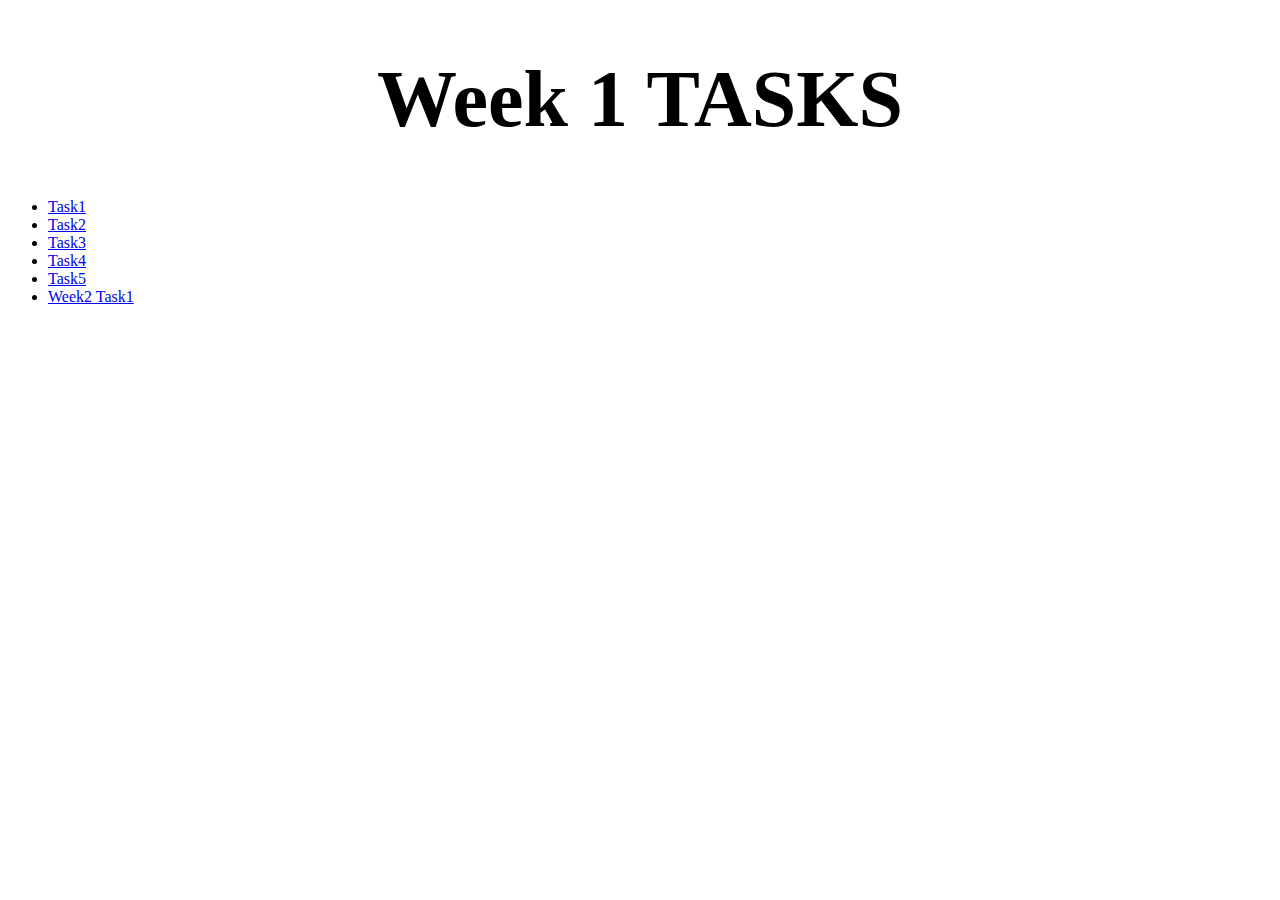
<file: index.html>
<!DOCTYPE html>
<html lang="en">
<head>
    <meta charset="UTF-8">
    <meta name="viewport" content="width=device-width, initial-scale=1.0">
    <title>Document</title>
    <style>
        h1{
            text-align: center;
            font-size: 5rem;
        }
    </style>
</head>
<body>
    <h1>Week 1 TASKS</h1>

    <div class="tasks">
        <ul>
            <li><a href="Week1/Task1/index.html">Task1</a></li>
            <li><a href="Week1/Task2/index.html">Task2</a></li>
            <li><a href="Week1/Task3/index.html">Task3</a></li>
            <li><a href="Week1/Task4/index.html">Task4</a></li>
            <li><a href="Netflix Clone/index.html">Task5</a></li>
            <li><a href="Week2/Task1/index.html">Week2 Task1</a></li>
            
        </ul>
    </div>
</body>
</html>
</file>
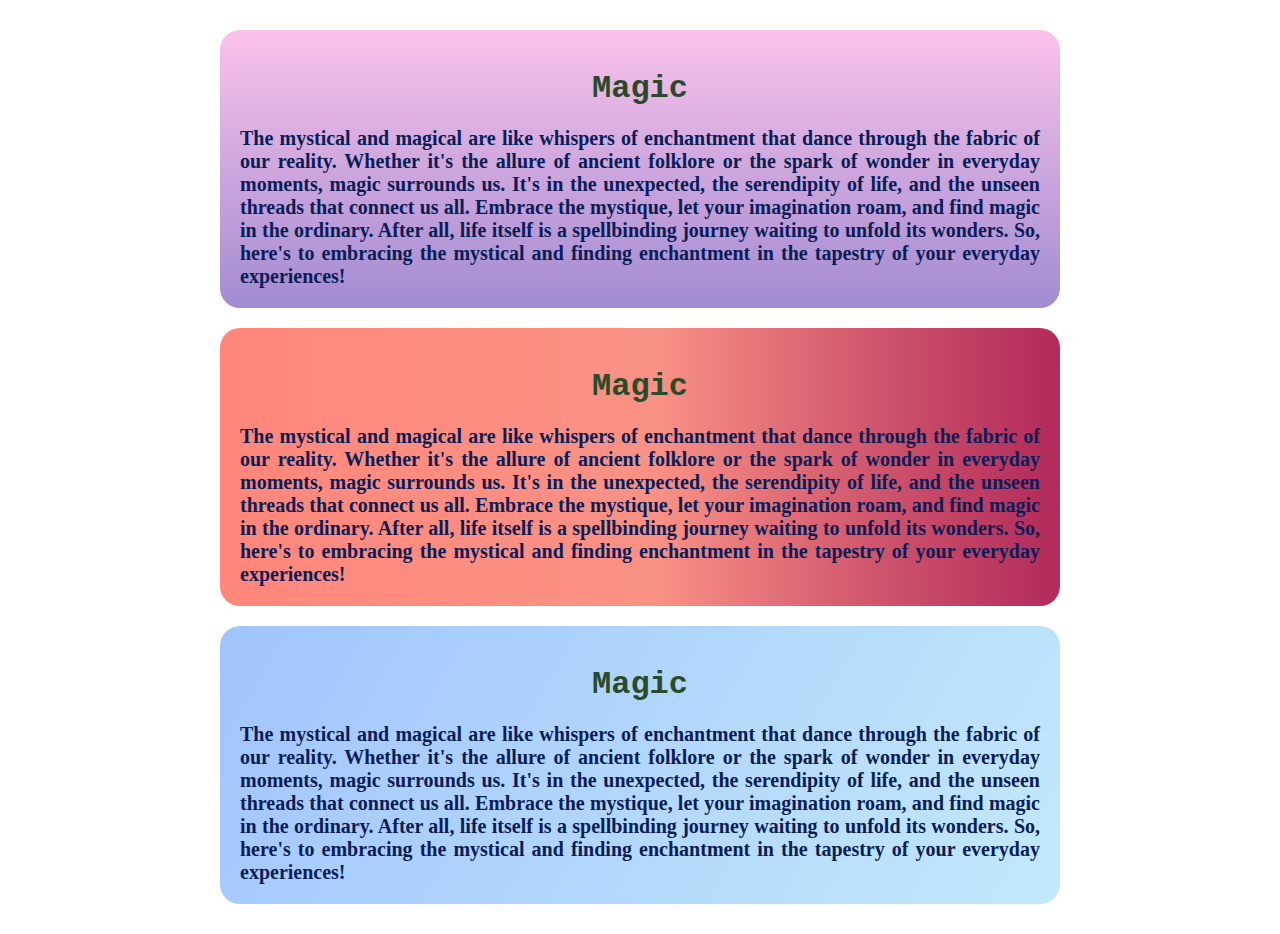
<file: Week1/Task2/index.html>
<!DOCTYPE html>
<html lang="en">
<head>
    <meta charset="UTF-8">
    <meta name="viewport" content="width=device-width, initial-scale=1.0">
    <title>Document</title>
    <style>
        *{
            margin: 0;
            padding: 0;
        }
        body{
            display: flex;
            align-items: center;
            justify-content: center;
            flex-direction: column;
            height: auto;
            gap: 20px;
            padding: 30px;
        }
       .box{
        height: auto;
        width: 800px;
        padding: 20px;
        background-image: linear-gradient(to top, #a18cd1 0%, #fbc2eb 100%);
        border-radius: 20px;
       }
       .box:nth-child(2){
        background-image: linear-gradient(to right, #ff8177 0%, #ff867a 0%, #ff8c7f 21%, #f99185 52%, #cf556c 78%, #b12a5b 100%);
       }
       .box:nth-child(3){
        background-image: linear-gradient(120deg, #a1c4fd 0%, #c2e9fb 100%);
       }
       .box p{
        text-align: justify;
        color: #0A1D56;
        font-weight: 800;
        font-size: 20px;
       }
       .box h1{
        font-family: 'Courier New', Courier, monospace;
        text-align: center;
        margin: 20px;
        color: #294B29;
       }

       
    </style>
</head>
<body>
  <div class="box">
    <h1>Magic</h1>
    <p>The mystical and magical are like whispers of enchantment that dance through the fabric of our reality. Whether it's the allure of ancient folklore or the spark of wonder in everyday moments, magic surrounds us. It's in the unexpected, the serendipity of life, and the unseen threads that connect us all. Embrace the mystique, let your imagination roam, and find magic in the ordinary. After all, life itself is a spellbinding journey waiting to unfold its wonders. So, here's to embracing the mystical and finding enchantment in the tapestry of your everyday experiences!</p>
  </div>
  <div class="box">
    <h1>Magic</h1>
    <p>The mystical and magical are like whispers of enchantment that dance through the fabric of our reality. Whether it's the allure of ancient folklore or the spark of wonder in everyday moments, magic surrounds us. It's in the unexpected, the serendipity of life, and the unseen threads that connect us all. Embrace the mystique, let your imagination roam, and find magic in the ordinary. After all, life itself is a spellbinding journey waiting to unfold its wonders. So, here's to embracing the mystical and finding enchantment in the tapestry of your everyday experiences!</p>
  </div>
  <div class="box">
    <h1>Magic</h1>
    <p>The mystical and magical are like whispers of enchantment that dance through the fabric of our reality. Whether it's the allure of ancient folklore or the spark of wonder in everyday moments, magic surrounds us. It's in the unexpected, the serendipity of life, and the unseen threads that connect us all. Embrace the mystique, let your imagination roam, and find magic in the ordinary. After all, life itself is a spellbinding journey waiting to unfold its wonders. So, here's to embracing the mystical and finding enchantment in the tapestry of your everyday experiences!</p>
  </div>





</body>
</html>
</file>
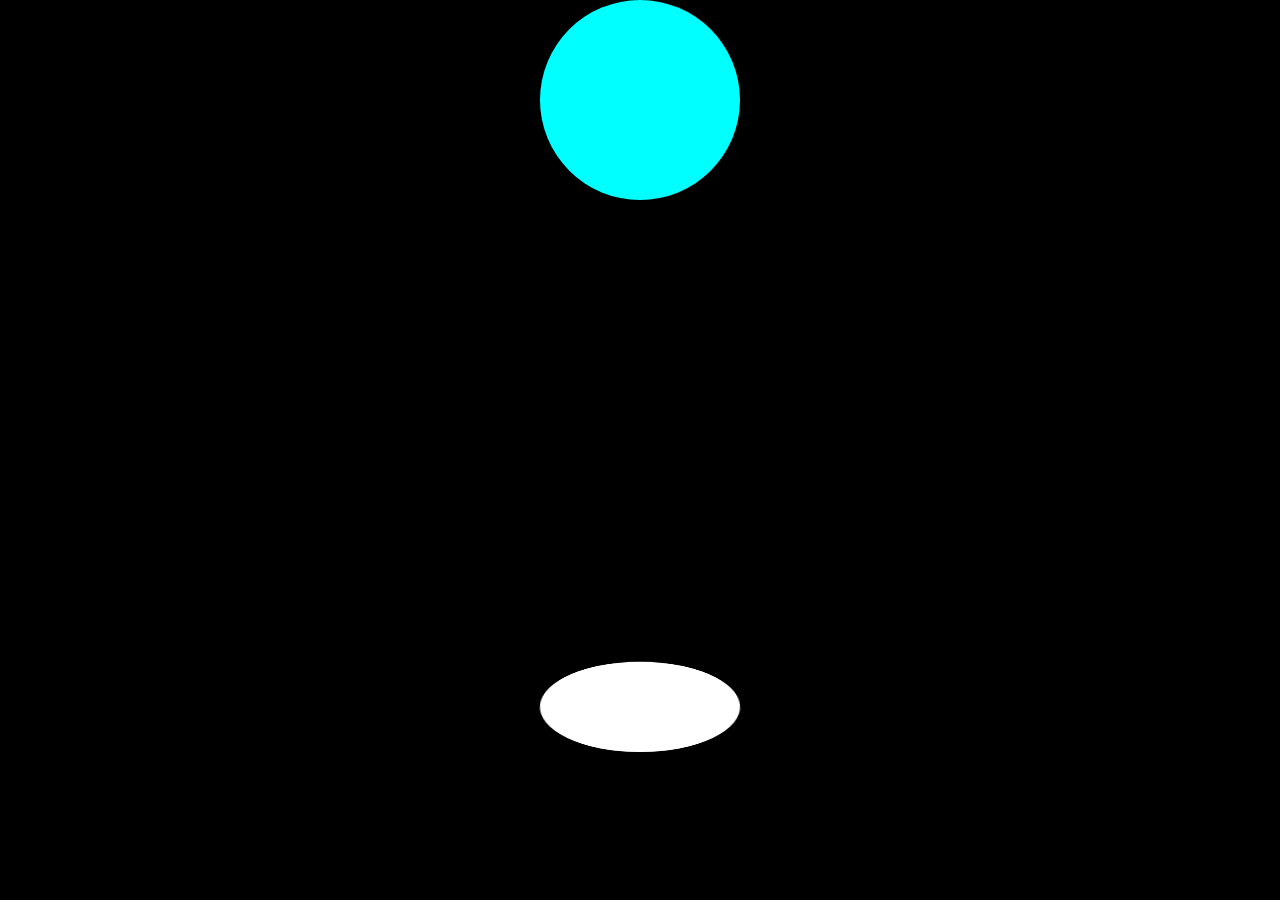
<file: Week2/Task1/index.html>
<!DOCTYPE html>
<html lang="en">
<head>
    <meta charset="UTF-8">
    <meta name="viewport" content="width=device-width, initial-scale=1.0">
    <title>Document</title>
    <link rel="stylesheet" href="style.css">
</head>
<body>
    <div class="ball"></div>
    <div class="base"></div>
</body>
</html>
</file>
<file: Week2/Task1/style.css>
*{
    margin: 0;
    padding: 0;
    box-sizing: border-box;
}
body{
  display: flex;
    background: #000;
    height: 100vh;
    flex-direction: column;
    align-items: center;
    perspective: 2200px;
}
.ball{
    height: 200px;
    width: 200px;
    border-radius: 50%;
    background: aqua;
    animation: jump 3s infinite ;
  
    z-index: 1;
}
.base{
    height: 200px;
    width: 200px;
    border-radius: 50%;
    background: white;
  
    /* animation: jump 1s infinite ; */
    transform:translateY(45vh) rotateX(70deg);
    z-index: 0;
   

}

@keyframes jump{

    0%,100%{
        transform: translateY(60vh)
    }
    50%{
        transform: translateY(0vh);
    }
    
}
</file>
